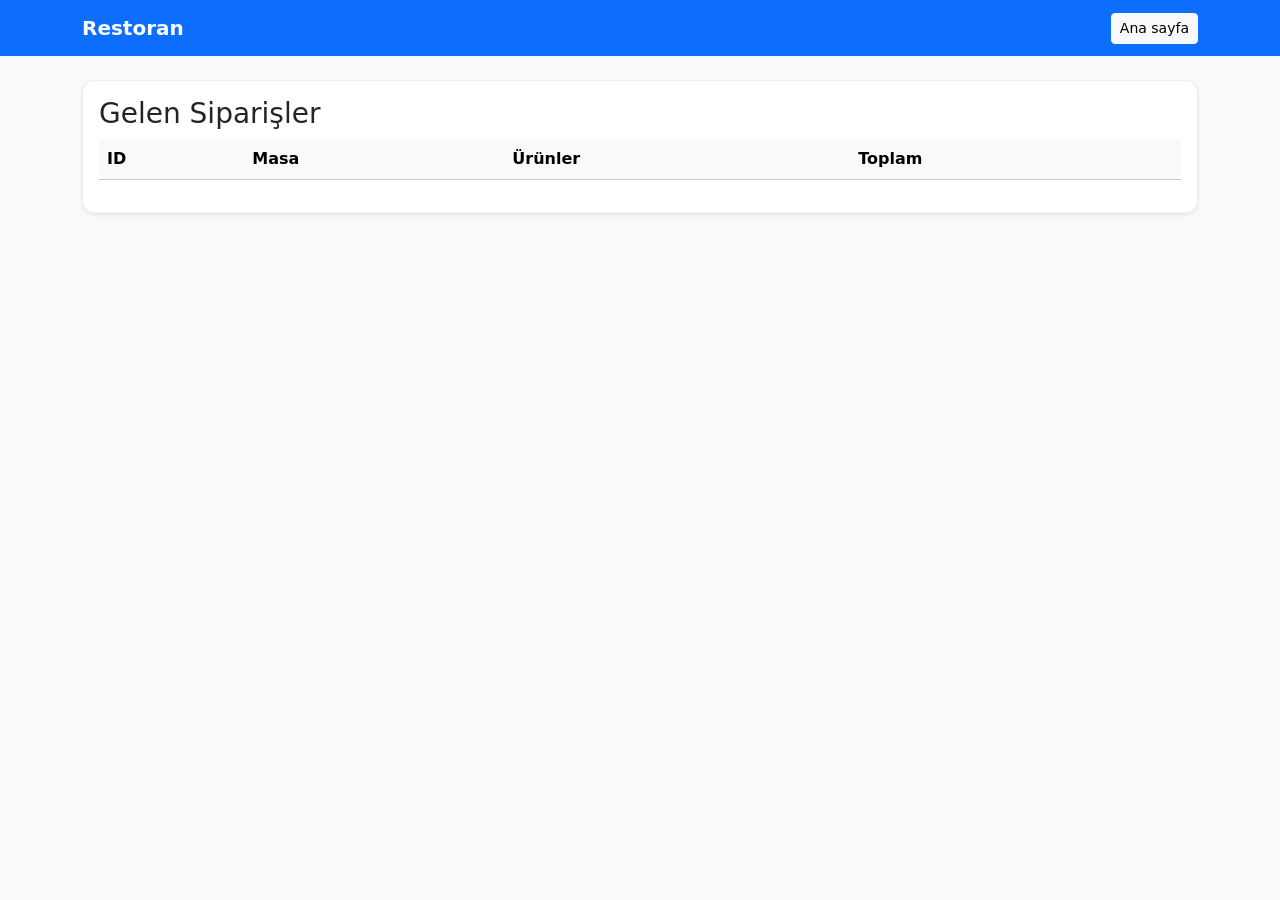
<file: snapshot_admin.html>
<!doctype html>
<html lang="tr">
<head>
  <meta charset="utf-8">
  <meta name="viewport" content="width=device-width, initial-scale=1">
  <title>Admin - Siparişler</title>
  <link href="https://cdn.jsdelivr.net/npm/bootstrap@5.3.2/dist/css/bootstrap.min.css" rel="stylesheet">
  <link rel="stylesheet" href="/static/style.css">
</head>
<body class="bg-light">
  <nav class="navbar navbar-expand-lg navbar-dark bg-primary mb-4">
    <div class="container">
      <a class="navbar-brand" href="/">Restoran</a>
      <div class="ms-auto">
        <a class="btn btn-sm btn-light" href="/">Ana sayfa</a>
      </div>
    </div>
  </nav>

  <div class="container">
    <div class="card shadow-sm">
      <div class="card-body">
        <h3 class="card-title">Gelen Siparişler</h3>
        <div class="table-responsive">
          <table class="table table-hover align-middle">
            <thead class="table-light">
              <tr><th>ID</th><th>Masa</th><th>Ürünler</th><th>Toplam</th></tr>
            </thead>
            <tbody>
              
            </tbody>
          </table>
        </div>
      </div>
    </div>
  </div>

  <script src="https://cdn.jsdelivr.net/npm/bootstrap@5.3.2/dist/js/bootstrap.bundle.min.js"></script>
</body>
</html>
</file>
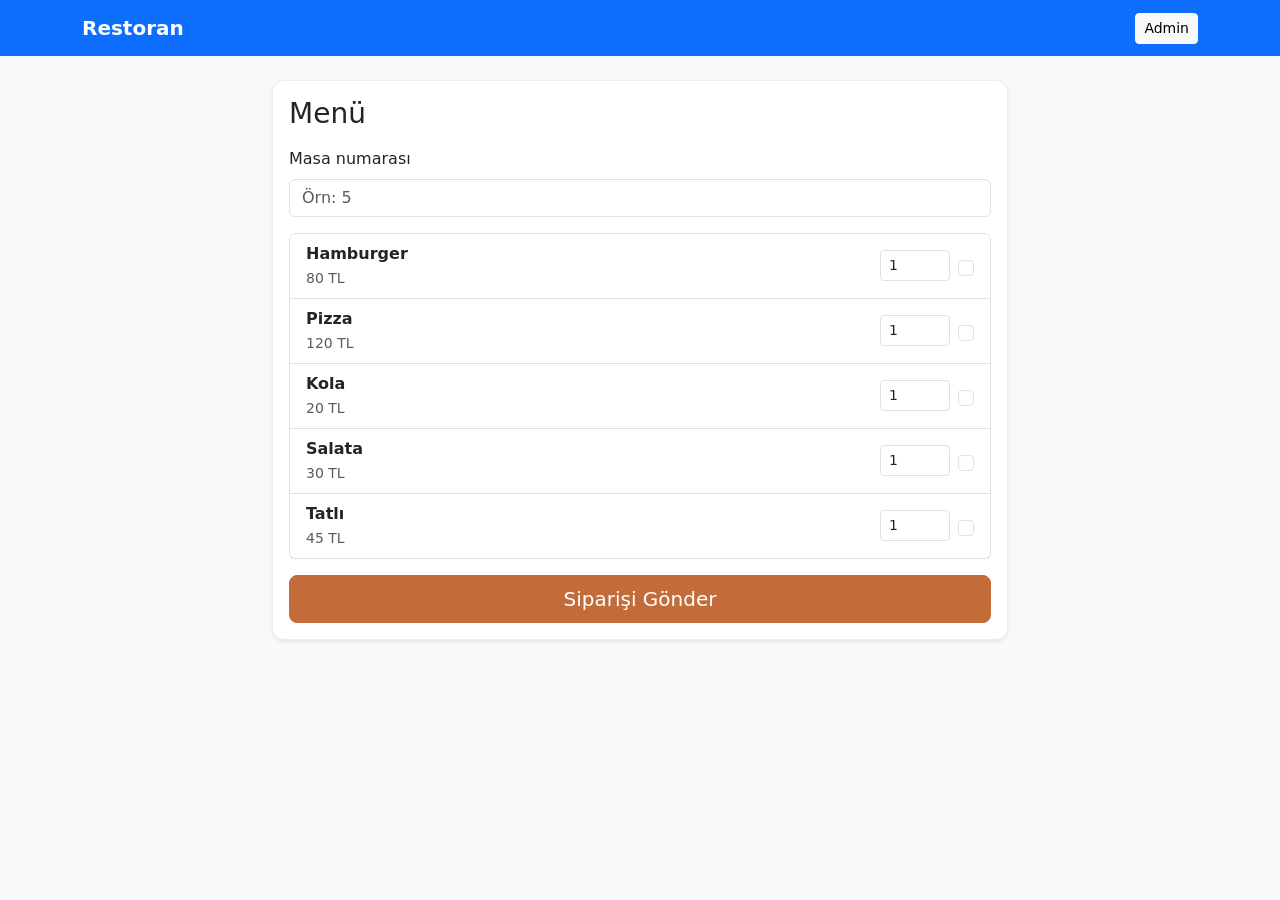
<file: snapshot_index.html>
<!doctype html>
<html lang="tr">
<head>
  <meta charset="utf-8">
  <meta name="viewport" content="width=device-width, initial-scale=1">
  <title>Restaurant - Sipariş</title>
  <link href="https://cdn.jsdelivr.net/npm/bootstrap@5.3.2/dist/css/bootstrap.min.css" rel="stylesheet">
  <link rel="stylesheet" href="/static/style.css">
</head>
<body class="bg-light">
  <nav class="navbar navbar-expand-lg navbar-dark bg-primary mb-4">
    <div class="container">
      <a class="navbar-brand" href="/">Restoran</a>
      <div class="ms-auto">
        <a class="btn btn-sm btn-light" href="/admin">Admin</a>
      </div>
    </div>
  </nav>

  <div class="container">
    <div class="row">
      <div class="col-md-8 offset-md-2">
        <div class="card shadow-sm">
          <div class="card-body">
            <h3 class="card-title mb-3">Menü</h3>
            

            <form id="orderForm" method="post">
              <div class="mb-3">
                <label class="form-label">Masa numarası</label>
                <input name="masa" class="form-control" placeholder="Örn: 5" required>
              </div>

              <div class="list-group mb-3">
                
                <label class="list-group-item d-flex justify-content-between align-items-center">
                  <div>
                      <div class="fw-bold">Hamburger</div>
                    <small class="text-muted">80 TL</small>
                  </div>
                  <div class="d-flex align-items-center">
                    <input type="number" class="form-control form-control-sm me-2 qty" data-name="Hamburger" value="1" min="1" style="width:70px">
                    <input type="checkbox" class="form-check-input chk" data-name="Hamburger">
                  </div>
                </label>
                
                <label class="list-group-item d-flex justify-content-between align-items-center">
                  <div>
                      <div class="fw-bold">Pizza</div>
                    <small class="text-muted">120 TL</small>
                  </div>
                  <div class="d-flex align-items-center">
                    <input type="number" class="form-control form-control-sm me-2 qty" data-name="Pizza" value="1" min="1" style="width:70px">
                    <input type="checkbox" class="form-check-input chk" data-name="Pizza">
                  </div>
                </label>
                
                <label class="list-group-item d-flex justify-content-between align-items-center">
                  <div>
                      <div class="fw-bold">Kola</div>
                    <small class="text-muted">20 TL</small>
                  </div>
                  <div class="d-flex align-items-center">
                    <input type="number" class="form-control form-control-sm me-2 qty" data-name="Kola" value="1" min="1" style="width:70px">
                    <input type="checkbox" class="form-check-input chk" data-name="Kola">
                  </div>
                </label>
                
                <label class="list-group-item d-flex justify-content-between align-items-center">
                  <div>
                      <div class="fw-bold">Salata</div>
                    <small class="text-muted">30 TL</small>
                  </div>
                  <div class="d-flex align-items-center">
                    <input type="number" class="form-control form-control-sm me-2 qty" data-name="Salata" value="1" min="1" style="width:70px">
                    <input type="checkbox" class="form-check-input chk" data-name="Salata">
                  </div>
                </label>
                
                <label class="list-group-item d-flex justify-content-between align-items-center">
                  <div>
                      <div class="fw-bold">Tatlı</div>
                    <small class="text-muted">45 TL</small>
                  </div>
                  <div class="d-flex align-items-center">
                    <input type="number" class="form-control form-control-sm me-2 qty" data-name="Tatlı" value="1" min="1" style="width:70px">
                    <input type="checkbox" class="form-check-input chk" data-name="Tatlı">
                  </div>
                </label>
                
              </div>

              <div id="hiddenInputs"></div>
              <div class="d-grid">
                <button class="btn btn-primary btn-lg">Siparişi Gönder</button>
              </div>
            </form>
          </div>
        </div>
      </div>
    </div>
  </div>

  <script src="https://cdn.jsdelivr.net/npm/bootstrap@5.3.2/dist/js/bootstrap.bundle.min.js"></script>
  <script>
    document.getElementById('orderForm').addEventListener('submit', function(e){
      const container = document.getElementById('hiddenInputs');
      container.innerHTML = '';
      const checks = document.querySelectorAll('.chk');
      checks.forEach(function(chk){
        if(chk.checked){
          const name = chk.getAttribute('data-name');
          const qty = document.querySelector('.qty[data-name="'+name+'"]').value || 1;
          const inpU = document.createElement('input'); inpU.type='hidden'; inpU.name='urun'; inpU.value=name;
          const inpA = document.createElement('input'); inpA.type='hidden'; inpA.name='adet'; inpA.value=qty;
          container.appendChild(inpU); container.appendChild(inpA);
        }
      });
    });
  </script>
</body>
</html>
</file>
<file: static/style.css>
:root {
  --rest-bg: #f6f1ea;
  --rest-ink: #2c2118;
  --rest-nav: #3b2a1e;
  --rest-accent: #c46b3a;
  --rest-card: #fffdf9;
}

body {
  font-family: Inter, system-ui, -apple-system, 'Segoe UI', Roboto, 'Helvetica Neue', Arial;
  background: var(--rest-bg);
  color: var(--rest-ink);
}

.app-nav {
  background: var(--rest-nav);
}

.navbar-brand { font-weight: 600; }

.menu-card.list-group-item {
  display: flex;
  flex-direction: column;
  height: 100%;
  padding: 0;
  overflow: hidden;
  border: 2px solid transparent;
  border-radius: 1rem;
  background: var(--rest-card);
  box-shadow: 0 8px 24px rgba(44, 33, 24, 0.08);
  cursor: pointer;
}

.menu-card-img {
  width: 100%;
  aspect-ratio: 1;
  object-fit: cover;
}

.menu-card-body { padding: 0.9rem 1rem 1rem; }

.menu-card .form-check-input { transform: scale(1.2); }

.menu-card:has(.chk:checked) {
  border-color: var(--rest-accent);
  box-shadow: 0 8px 24px rgba(196, 107, 58, 0.22);
}

.masa-field { max-width: 280px; }
.qty { width: 70px; }

.summary-panel { max-width: 800px; }

.summary-thumb {
  width: 42px;
  height: 42px;
  object-fit: cover;
  border-radius: 0.5rem;
}

.btn-primary {
  --bs-btn-bg: var(--rest-accent);
  --bs-btn-border-color: var(--rest-accent);
  --bs-btn-hover-bg: #a8562c;
  --bs-btn-hover-border-color: #a8562c;
  --bs-btn-active-bg: #a8562c;
  --bs-btn-active-border-color: #a8562c;
  --bs-btn-disabled-bg: var(--rest-accent);
  --bs-btn-disabled-border-color: var(--rest-accent);
}

.btn-outline-primary {
  --bs-btn-color: var(--rest-accent);
  --bs-btn-border-color: var(--rest-accent);
  --bs-btn-hover-bg: var(--rest-accent);
  --bs-btn-hover-border-color: var(--rest-accent);
  --bs-btn-hover-color: #fff;
  --bs-btn-active-bg: #a8562c;
  --bs-btn-active-border-color: #a8562c;
}

.card { border-radius: .75rem; border-color: rgba(44, 33, 24, 0.08); }

@media (max-width: 576px) {
  .qty { width: 60px; }
  .menu-card-body { padding: 0.75rem; }
}
</file>
